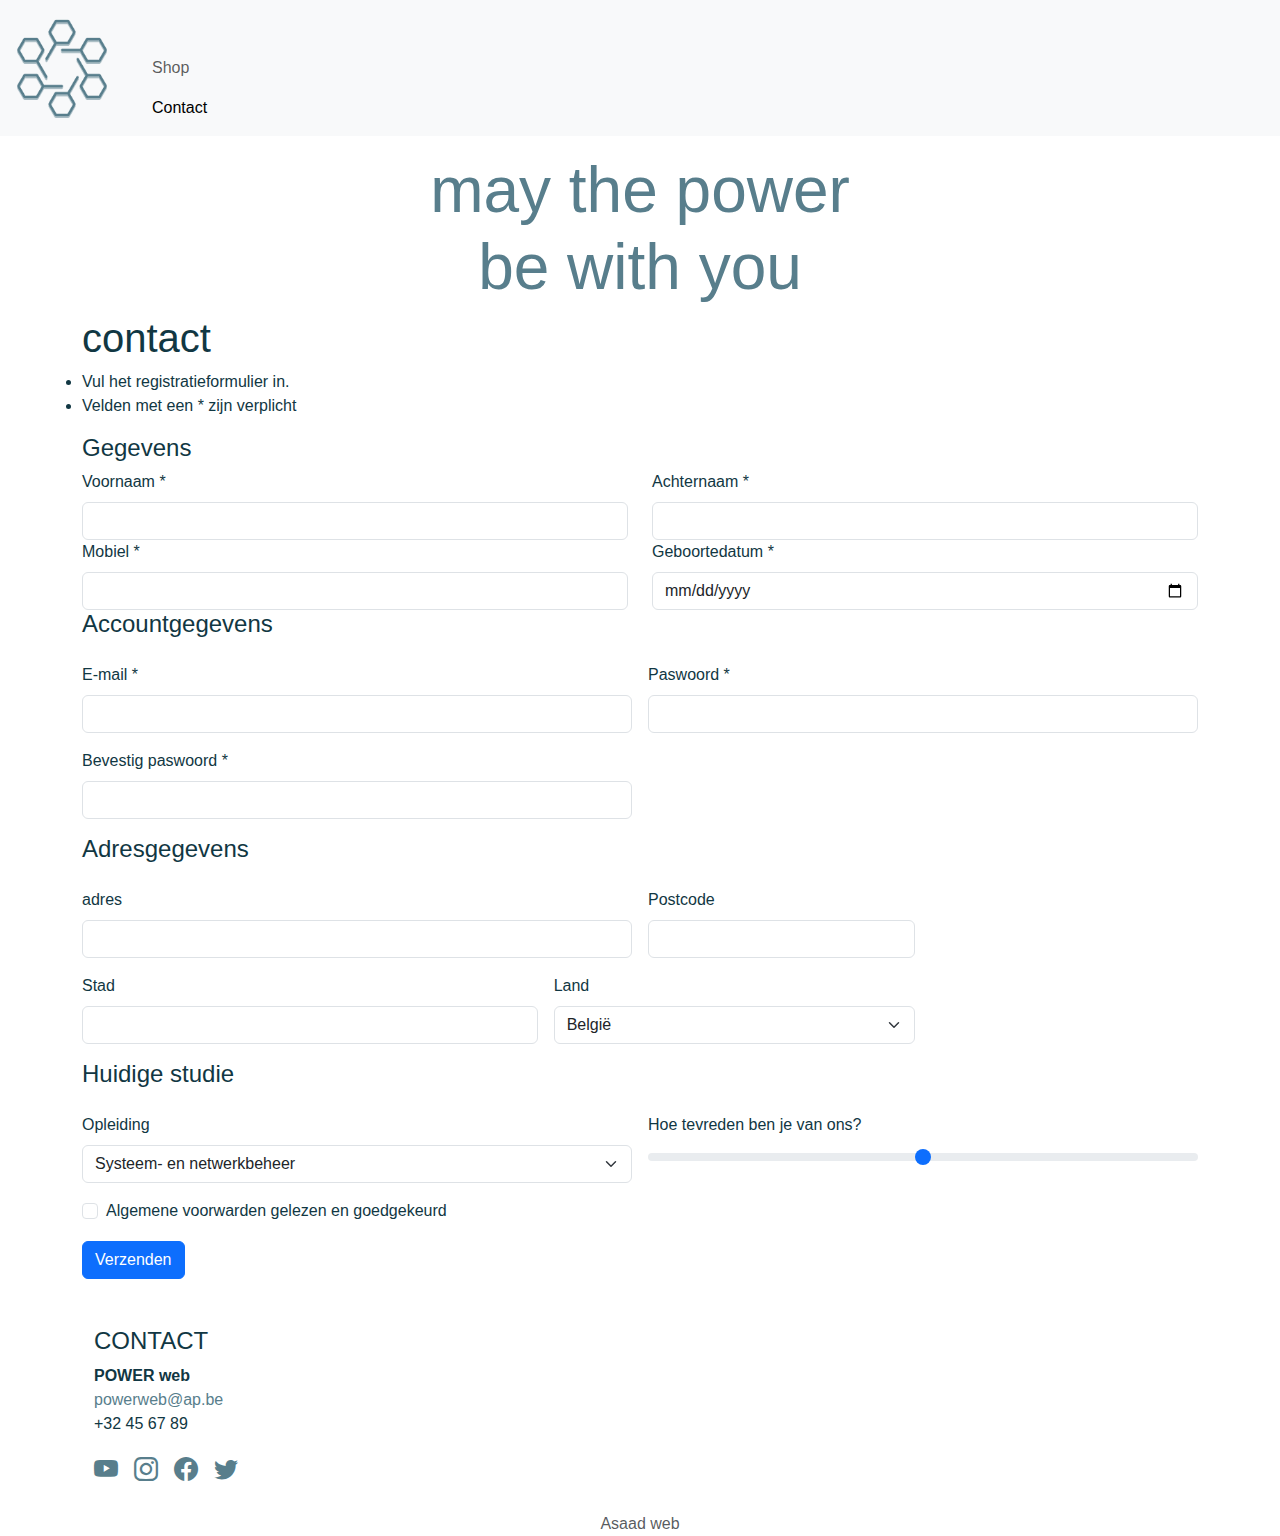
<file: shop.html>
<!DOCTYPE html>
<html lang="nl">
<head>
  <meta charset="UTF-8">
  <meta name="viewport" content="width=device-width, initial-scale=1">
  <title>Contactpagina</title>
  <link rel="stylesheet" href="https://cdn.jsdelivr.net/npm/bootstrap@5.3.0/dist/css/bootstrap.min.css">
  <link rel="stylesheet" href="https://cdn.jsdelivr.net/npm/bootstrap-icons@1.10.5/font/bootstrap-icons.css">
  <link rel="stylesheet" href="../css/style.css">
</head>
<body>

  <!-- Navigatie -->
  <nav class="navbar navbar-expand-lg navbar-light bg-light">
    <div class="container-fluid">
      <a class="navbar-brand" href="#"><img src="/logo.png" alt="POWER web" width="100" height="100">
      <button class="navbar-toggler" type="button" data-bs-toggle="collapse" data-bs-target="#navbarNav">
        <span class="navbar-toggler-icon"></span>
      </button>
      <div class="collapse navbar-collapse" id="navbarNav">
        <ul class="navbar-nav row">
          <li class="nav-item ">
            <a class="nav-link" href="shop.html">Shop</a>
          </li>
          <li class="nav-item ">
            <a class="nav-link active" aria-current="page" href="contact.html">Contact</a>
          </li>
        </ul>
      </div>
    </div>
  </nav>

  <!-- Contactformulier -->
  <main class="container mt-3">
   <h1 class="col display-3 blauwgrijs text-center">may the power<br>be with you</h1>
    <form action="#" method="post">

      <!-- FIELDSET 1: GEGEVENS -->
      <fieldset class="row">
        <h1>contact</h1>
        <ul>
          <li>Vul het registratieformulier in.</li>
          <li>Velden met een * zijn  verplicht</li>
        </ul>
      
        <legend class="h2" style="font-size: 1.5rem;">Gegevens</legend>

        <div class="col-md-6">
          <label for="voornaam" class="form-label">Voornaam <span class="required">*</span></label>
          <input type="text" id="voornaam" name="voornaam" class="form-control" required>
        </div>

        <div class="col-md-6">
          <label for="achternaam" class="form-label">Achternaam <span class="required">*</span></label>
          <input type="text" id="achternaam" name="achternaam" class="form-control" required>
        </div>

        <div class="col-md-6">
          <label for="mobiel" class="form-label">Mobiel <span class="required">*</span></label>
          <input type="tel" id="mobiel" name="mobiel" class="form-control" required>
        </div>

        <div class="col-md-6">
          <label for="geboortedatum" class="form-label">Geboortedatum <span class="required">*</span></label>
          <input type="date" id="geboortedatum" name="geboortedatum" class="form-control" required>
        </div>
      </fieldset>

      <!-- FIELDSET 2: ACCOUNTGEGEVENS -->
      <fieldset class="row g-3 mb-3">
        <legend class="h2" style="font-size: 1.5rem;">Accountgegevens</legend>

        <div class="col-md-6">
          <label for="email" class="form-label">E-mail <span class="required">*</span></label>
          <input type="email" id="email" name="email" class="form-control" required>
        </div>

        <div class="col-md-6">
          <label for="password" class="form-label">Paswoord <span class="required">*</span></label>
          <input type="password" id="password" name="password" class="form-control" required>
        </div>

        <div class="col-md-6">
          <label for="confirm" class="form-label">Bevestig paswoord <span class="required">*</span></label>
          <input type="password" id="confirm" name="confirm" class="form-control" required>
        </div>
      </fieldset>

      <!-- FIELDSET 3: ADRESGEGEVENS -->
      <fieldset class="row g-3 mb-3">
        <legend class="h2" style="font-size: 1.5rem;">Adresgegevens</legend>

        <div class="col-md-6">
          <label for="adres" class="form-label">adres</label>
          <input type="text" id="adres" name="adres" class="form-control">
        </div>

        <div class="col-md-3 com-md-3">
          <label for="postcode" class="form-label">Postcode</label>
          <input type="text" id="postcode" name="postcode" class="form-control">
        </div>

        <div class="col-md-3 col-md-5">
          <label for="stad" class="form-label">Stad</label>
          <input type="text" id="stad" name="stad" class="form-control">
        </div>

        <div class="col-md-4">
          <label for="land" class="form-label">Land</label>
          <select id="land" name="land" class="form-select">
            <option selected>België</option>
            <option>Duitsland</option>
            <option>Frankrijk</option>
            <option>Luxemburg</option>
            <option>Nederland</option>
            <option>Verenigd Koninkrijk</option>
          </select>
        </div>
      </fieldset>

      <!-- FIELDSET 4: HUIDIGE STUDIE -->
      <fieldset class="row g-3 mb-3">
        <legend class="h2" style="font-size: 1.5rem;">Huidige studie</legend>

        <div class="col-md-6">
          <label for="studie" class="form-label">Opleiding</label>
          <select id="studie" name="studie" class="form-select">
            <option>Systeem- en netwerkbeheer</option>
            <option>Internet of Things</option>
          </select>
        </div>

        <div class="col-md-6">
          <label for="tevredenheid" class="form-label">Hoe tevreden ben je van ons?</label>
          <input type="range" id="tevredenheid" name="tevredenheid" min="0" max="10" step="1" class="form-range">
        </div>

        <div class="col-12">
          <div class="form-check">
            <input class="form-check-input" type="checkbox" id="voorwaarden" required>
            <label class="form-check-label" for="voorwaarden">
              Algemene voorwarden gelezen en goedgekeurd
            </label>
          </div>
        </div>
      </fieldset>

      <!-- Submit knop -->
      <div class="mb-3">
        <button type="submit" class="btn btn-primary">Verzenden</button>
        <!-- CONTACT INFO -->
<footer class="container mt-5 mb-3">
  <div class="row">
    <div class="col-md-6">
      <h4>CONTACT</h4>
      <p>
        <strong>POWER web</strong><br>
        <a href="mailto:powerweb@ap.be">powerweb@ap.be</a><br>
        +32 45 67 89
      </p>
      <div class="d-flex gap-3 fs-4">
        <a href="#"><i class="bi bi-youtube"></i></a>
        <a href="#"><i class="bi bi-instagram"></i></a>
        <a href="#"><i class="bi bi-facebook"></i></a>
        <a href="#"><i class="bi bi-twitter"></i></a>
      </div>
    </div>
  </div>
  <div class="text-center mt-4 text-muted">
    Asaad web
  </div>
</footer>
    </div>
  </div>
</section>
      </div>
    </form>
  </main>
</body>
</html>
</file>
<file: css/style.css>
html, body {
  box-sizing: border-box;
  background-color: #fff;
  margin: 0;
  padding: 0;
  font-family: Arial, Helvetica, sans-serif;
  color: #113743;
  height: 100%;
  width: 100%;
}
a, a:hover {
  text-decoration: none;
  color: #587e8c;
}

.blauwgrijs {
  color: #587e8c;
}
</file>
